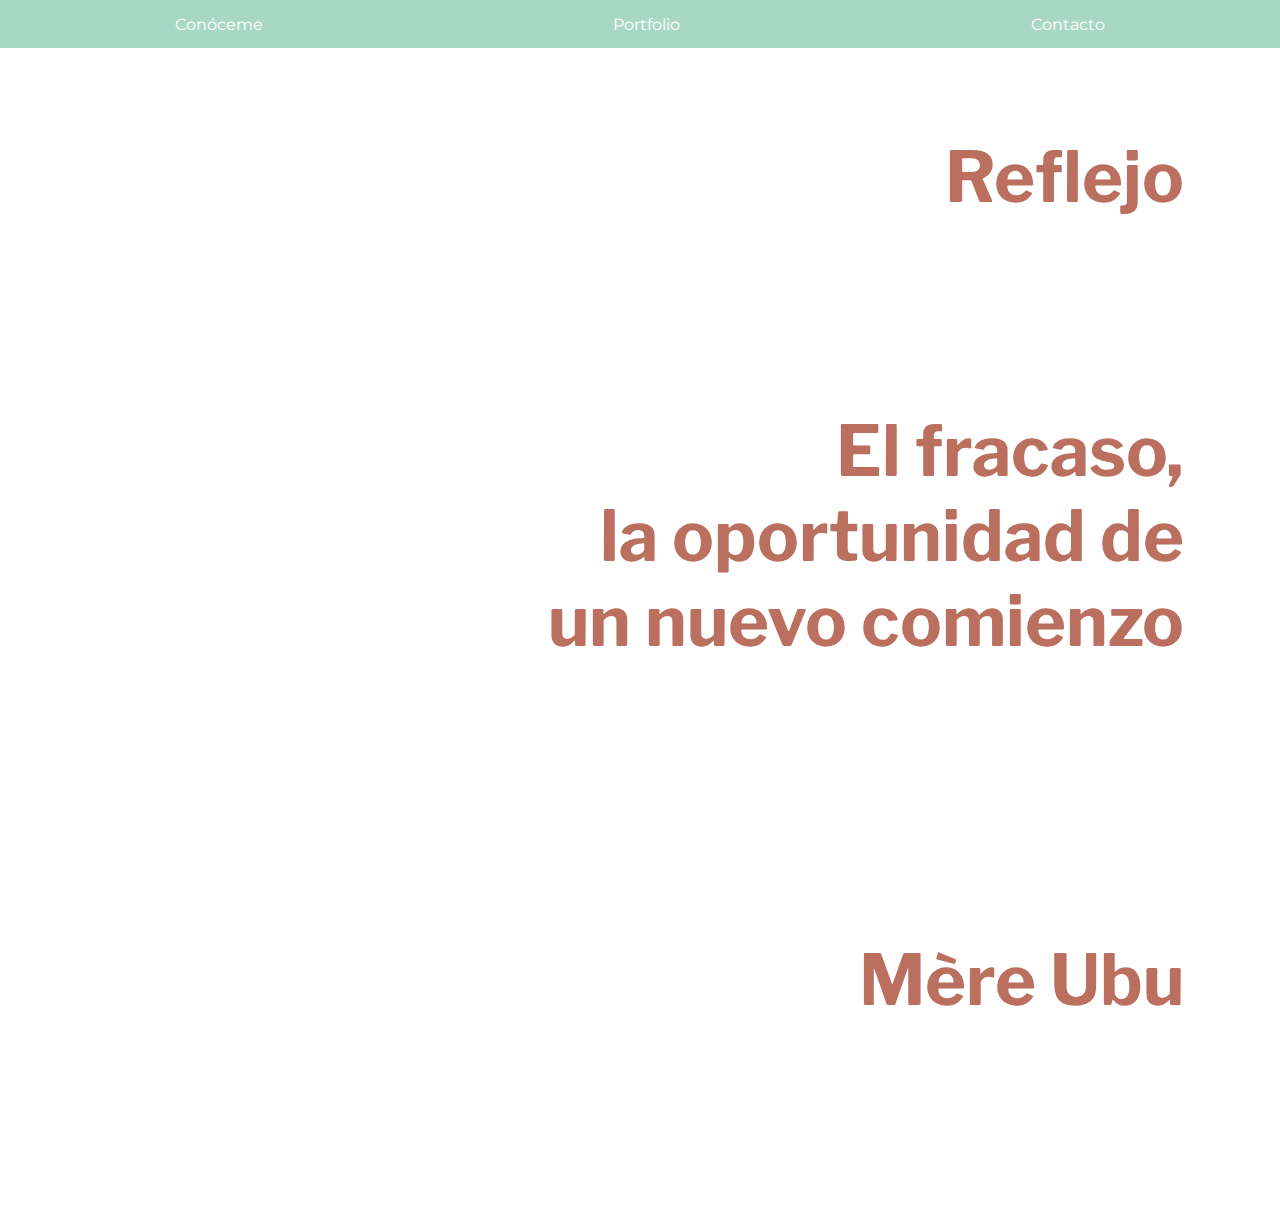
<file: videos.html>
<!DOCTYPE html>
<html lang="es">
<head>
    <title>Naiara Sicilia</title>
    <meta charset="utf-8">
    <link href="img/favicon.png" rel="icon" type="image/png">
    <link href="css/styles.css" rel="stylesheet" type="text/css">
    <link href="https://fonts.googleapis.com/css?family=Montserrat&display=swap" rel="stylesheet">
    <link href="https://fonts.googleapis.com/css2?family=Libre+Franklin:wght@900&display=swap" rel="stylesheet">
    <meta name="viewport" content="width=device-width, initial=scale=1">
     <script src="js/script.js"></script>
</head>

<body>
    
    <nav id="menu">
        <ul>
            <li><a href="index.html">Conóceme</a></li>
            <li><a href="portfolio.html">Portfolio</a></li>
            <li><a href="index.html#contacto">Contacto</a></li>
            
        </ul>
    </nav>

    <main>
        <section>
         <h1>Reflejo</h1>
            <div class="video">
              <figure>
               <iframe src="https://www.youtube.com/embed/hwwI_47rU2Q" frameborder="0" allow="accelerometer; autoplay; encrypted-media; gyroscope; picture-in-picture" allowfullscreen></iframe>
              </figure>
            </div>
            <h1>El fracaso,<br>la oportunidad de<br>un nuevo comienzo</h1>
             <div class="video">
              <figure>
                <iframe src="https://www.youtube.com/embed/Rc8mHVRs-Tw" frameborder="0" allow="accelerometer; autoplay; encrypted-media; gyroscope; picture-in-picture" allowfullscreen></iframe>
              </figure>
             </div>
            <h1><br>Mère Ubu</h1>
             <div class="video"> 
              <figure>
                <iframe src="https://www.youtube.com/embed/NfmXo3YnQ-g" frameborder="0" allow="accelerometer; autoplay; encrypted-media; gyroscope; picture-in-picture" allowfullscreen></iframe>
            </figure>
             </div>
            </section>
    </main>

    
</body>
</html>
</file>
<file: css/styles.css>
* {
    margin: 0;
    font-family: 'Montserrat', sans-serif;
    color: #777;
    box-sizing: border-box;
    scroll-behavior: smooth;
    
    
}




header {
    display: flex;
    background-image: url(../img/fondo.png);
    background-position: center;
    background-size: cover;
    background-attachment: fixed;
    height: calc(100vh - 3em);
    
}

header > div {
    text-align: center;
    background-color: #FBFBFB;
    padding: 1em;
    border: #E8E8E8 8px outset;
}

section {
    width: 90%;
    
    margin: auto;
    padding: 2em;
    padding-top: 3.2em;
}

h1,
h2,
h3,
h4,
figcaption {
    color: #BA6F5F;
}

h1,
h2 {
    font-family: 'Libre Franklin', sans-serif;
   
    
}
h1 {
     font-size: 70px;
    text-align: right;
    padding-top: 0.5em;
    
}

p {
    margin: 1em 0;
    font-size: 15px;
    
}

#menu {
    width: 100%;
    z-index: 1;
    background-color: #A9D7C6;
    text-align: center;
    position: sticky;
    top: 0;
    cursor: pointer;
   
}

#menu > ul {
    padding: 0;
    height: 3em;
    display: flex;
    justify-content: space-around;
    align-items: center;
    margin: auto;
    
   
}

#menu > ul > li {
    list-style: none;
    padding: 1em;
    
}

#menu > ul > li > a {
    color: white;
    text-decoration: none;
}

#menu > ul > li > a:hover {
    color: #BA6F5F;
}

#inicio > section {
    min-height: 100vh;
    display: flex;
    flex-direction: column;
    justify-content: center;
    padding: 5em;

}
#inicio > div {
    text-align: left; 
    display: flex;
    align-items: center;
    margin: 4em auto;

    
}


#inicio > div > div > ul {
    flex: 50%;
    margin: 1em 0;

}

#inicio > div > div > ul:last-child {
    margin-left: 3em;
}

#inicio > div > div.galeria20 {
    width: 50%;
    overflow: hidden;
    flex-wrap: wrap;
    
}

#inicio > div > div.galeria20 > div {
    width: 300%;
    position: relative;
    display: flex;
    animation: slider3 10s infinite;
    
}

#inicio > div > div.galeria20 > div > figure {
    flex: 33%;
    
}
#inicio > div > div.galeria20 > div > figure > img {
    width: 100%;
    vertical-align: middle;
}

@keyframes slider3 {
    0% {
        left: 0;
    }

    25% {
        left: 0;
    }

    30% {
        left: -100%;
    }

    55% {
        left: -100%;
    }

    60% {
        left: -200%;
    }

    85% {
        left: -200%;
    }

    100% {
        left: 0;
    }
}

    

video {
    width: 90%;
    margin: 0 auto;
    display: flex;
    flex-wrap: wrap;
    position: relative;
    padding: 3px;
    flex: 30%;
    padding-top: 3px;
    border-radius: 10px;
    cursor: pointer;
    
}

footer {
    background-color: #A9D7C6;
    padding: 6%;
    text-align: center
}
.info i {
    color: white;
    font-size:600%;
    padding: 0 4%;
    cursor: pointer;
}

.info i:hover {
    color: #BA6F5F;
    
}
.copy {
    margin-top: 4%;
    font-size: 70%;
    color: #BA6F5F;
    text-align: center;
}

#galeria {
     margin:0 8%; 
}

.galeria2 {
    display: flex;
    align-items: center;
    margin-bottom: 8%;
    
}
.galeria2 img {
    width: 100%;
     
    
}

.galeria1 {
    display: flex;
    align-items: center;
    justify-content: space-between;
    margin-bottom: 8%;
}


.galeria1 img {
    width: 97%;
    
}
.galeria3 {
    margin: 8%;
    margin-top: 0;
    padding-top: 4%;
   
    text-align: left; 
    
}
.galeria3 img {
    width: 50%;
    padding-bottom: 4%;
   
    }

.item {
    display: block;
   
    
    
   position: relative; 
    overflow: hidden;
}
.item-info2 {
    background-color: #A9D7C6;
    text-align: center;
    justify-content: center;
     display: flex;
    align-items: center;
    color:  white;
    position: absolute;
    width: 50%;
    height: 100%;
    bottom: 0;
    right: -100%;
    opacity: 0;
    transition: right 0.5s, opacity 1s;
    
    
}
.item:hover .item-info2 {
    right: 0;
    opacity: 1;
}
.item-info1 {
    background-color: #A9D7C6;
    text-align: center;
    justify-content: center;
     display: flex;
    align-items: center;
    color:  white;
    
    position: absolute;
    width: 97%;
    height: 50%;
    bottom: -100%;
    opacity: 0;
    transition: bottom 0.5s, opacity 1s;
    
    
}


.item:hover .item-info1 {
    bottom: 0;
    opacity: 1;
}

.texto {
    width: 34%;
    background-color: #A9D7C6;
    height: 100%;
    padding: 2%;
    right: 0; 
    top:8%;
    position: fixed;
    
   
    
}
.texto h1 {
    text-align: right;
    align-items: flex-end;
    color: white;
    font-size: 30px;
}
@media screen and (max-width: 900px) {
    
    

  
   
     
     #menu > ul {
        max-width: 600px;
         margin: auto;
    }
  
    h1 {
        font-size: 55px;
    }
     section {
        padding: 1em;
        padding-top: 3em;
        
    }
.galeria1 {
        display: flex;
        flex-wrap: wrap;
        margin-bottom: 0;
        margin-top: 0;
        
    }
    .galeria1 img {
        margin-top: 8%;
        width: 100%;
        
    }
    
    .galeria2 img {
        margin-top: 8%;
        margin-bottom: 0;
        
    }
    #inicio > div {
        flex-direction: column;
        align-items: center;
    }

    #inicio > div > div.galeria2 {
        width: 70vh;
         padding-bottom: 3em;
    }
     .item-info1 {
    width: 100%;
    background-color: #A9D7C6;
    text-align: center;
    justify-content: center;
    align-items: center;
    color:  white;
    bottom: 0;
    right: 0;
    position: inherit;
    display: block;
    opacity: inherit;
        margin-top: 0;
        padding: 4%;
        margin-bottom: 20px;
       
    
    
    }
    
    .item-info2 {
    background-color: #A9D7C6;
    text-align: center;
    justify-content: center;
    align-items: center;
    color: white;
    right: 0;
    bottom: 0;
    position: inherit;
    display: block;
    opacity: inherit;
        width: 100%;
        margin-top: 0;
        
        padding: 4%;
    
    }
    a {
        text-decoration: none;
    }
    
    .texto {
        width: 100%;
    background-color: #A9D7C6;
    height: 100vh;
    padding: 8%; 
    position: relative;
        margin-bottom: 4%;
    
    }
    .texto h1 {
    text-align: right;
    align-items: flex-end;
    margin-top: 15%;
    color: white;
    font-size: 150%;
}
.galeria3 {
     display: flex;
    flex-wrap: wrap;
    justify-content: space-between; 
    
    align-items: center;
    margin-bottom: 8%;
    
}
.galeria3  img {
    width: 100%;
     
    
}

     
}


@media screen and (max-width: 600px) {
    section {
        height: auto;
        padding: 1.5em;
        padding-top: 4em;
    }
     #inicio > div > div.galeria2 {
       width: 50vh;
         padding-bottom: 2em;
    }
   

    
    #menu {
    width: 100%;
    z-index: 1;
    background-color: #A9D7C6;
    text-align: center;
    position: sticky;
    top: 0;
   
}

#menu > ul {
    padding: 0;
    height: 3em;
    display: flex;
    justify-content: space-around;
    align-items: center;
    margin: auto;
    
   
}
    
     #menu > ul > li {
    color: white;
    text-decoration: none;
        font-size: 12px;
}
    header {
    display: flex;
    background-image: url(../img/fondo.png);
    background-position: center;
    background-size: cover;
    background-attachment: fixed;
    height: calc(100vh - 3em);
    
}
    h1 {
        font-size: 30px;
    }
    h3 {
    font-size: 90%;
        text-decoration: none;
    
   
}
    #inicio > div > div.galeria20 {
       width: 50vh;
         padding-bottom: 2em;
    }
    .galeria1 {
        display: flex;
        flex-wrap: wrap;
        margin-bottom: 0;
        margin-top: 0;
        
    }
    .galeria1 img {
        margin-top: 8%;
        width: 100%;
        
    }
    
    .galeria2 img {
        margin-top: 8%;
        margin-bottom: 0;
        
    }
    .item-info1 {
    width: 100%;
    background-color: #A9D7C6;
    text-align: center;
    justify-content: center;
    align-items: center;
    color:  white;
    bottom: 0;
    right: 0;
    position: inherit;
    display: block;
    opacity: inherit;
        margin-top: 0;
        padding: 4%;
        margin-bottom: 20px;
       
    
    
    }
    
    .item-info2 {
    background-color: #A9D7C6;
    text-align: center;
    justify-content: center;
    align-items: center;
    color: white;
    right: 0;
    bottom: 0;
    position: inherit;
    display: block;
    opacity: inherit;
        width: 100%;
        margin-top: 0;
        
        padding: 4%;
    
    }
    
    a {
        text-decoration: none;
    }
    
    .texto {
        width: 100%;
    background-color: #A9D7C6;
    height: 105vh;
    padding: 8%; 
    position: relative;
        margin-bottom: 4%;
    
    }
    .texto h1 {
    text-align: right;
    align-items: flex-end;
    margin-top: 15%;
    color: white;
    font-size: 150%;
}
    .texto p {
        font-size: 65%;
        margin-top: 0;
        margin-bottom: 0;
    }
.galeria3 {
     display: flex;
    flex-wrap: wrap;
    justify-content: space-between; 
    
    align-items: center;
    margin-bottom: 8%;
    
}
.galeria3  img {
    width: 100%;
     
    
}
    .info a i {
    color: white;
    font-size:300%;
    padding: 0 4%;
    cursor: pointer;
}
   
   
} 

#modal {
    z-index: 1;
    position: fixed;
    top: 0;
    left: 0;
    width: 100%;
    height: 100%;
    background-color: rgba(169, 215, 198, 0.9);
    display: none;
    justify-content: center;
    align-items: center;
     
}

#modal > figure {
    max-width: 60%;
    box-shadow: 0px 4px 4px rgba(0, 0, 0, 0.10);
    border-radius: 4px;
    overflow: hidden;
    align-items: center;
    justify-content: center;
    max-height: 90%;
    
}

#modal > figure > img {
    display: flex;
    width: 100%;
    height: 100%;
}


#cerrar {
    position: absolute;
    top: 0;
    right: 0;
    margin: 1em;
    font-size: 2em;
    font-weight: bold;
    color: white;
    font-family: 'Montserrat';
}

#cerrar:hover {
    color: #BA6F5F;
    cursor: pointer;
}
</file>
